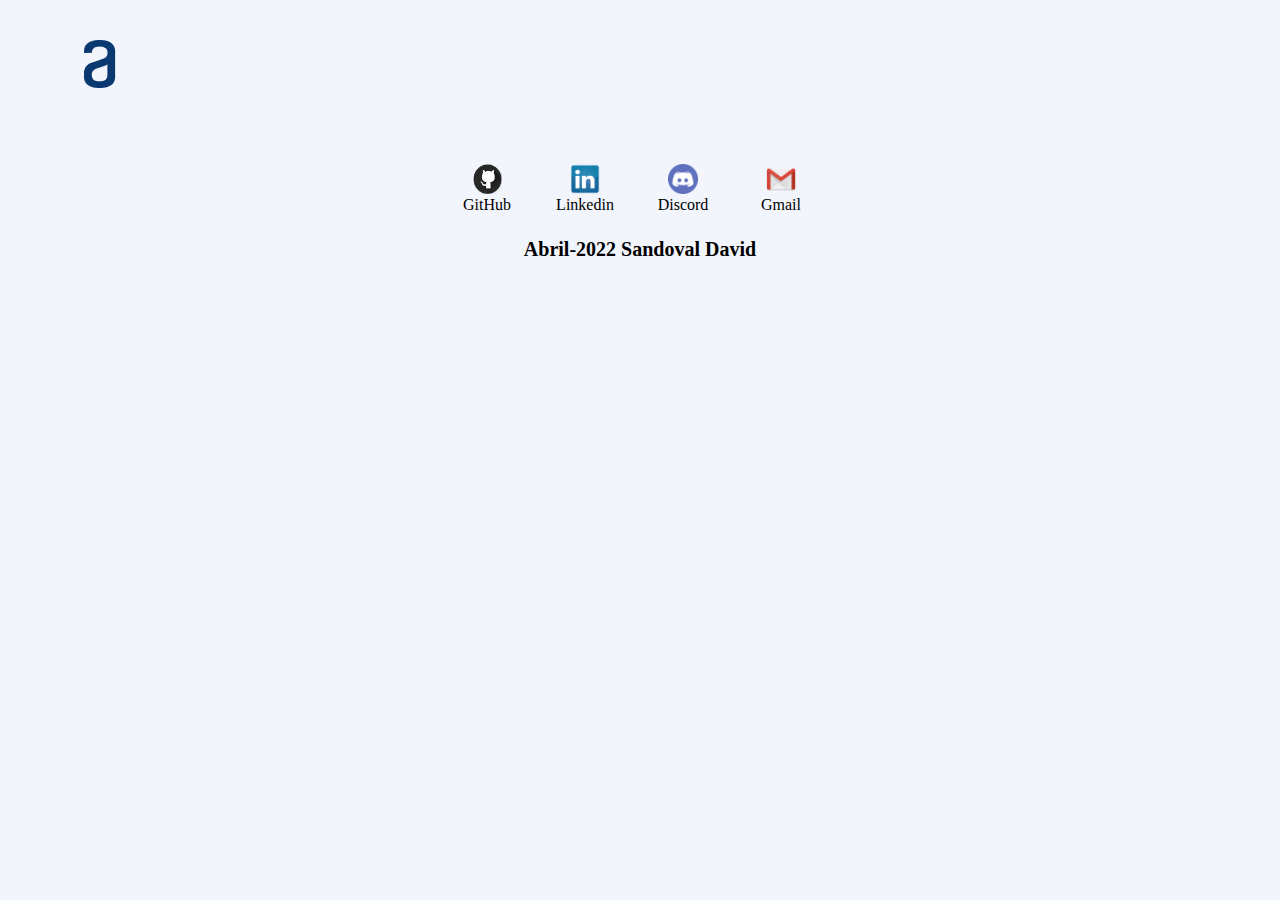
<file: index.html>
<!DOCTYPE html>

<html lang="en">
<head>
    <meta charset="UTF-8">
    <title>Juego de Ahorcados</title>
    <link rel="stylesheet" href="css/reset.css">
    <link rel="stylesheet" href="css/style.css">
</head>
<body>
    <header>
        <img id="logo" src="img/Logo.png">
    </header>
    <main>
        <footer class="datos">
            <div class="cajas">
                <a href="https://github.com/SandovalDavid"><img id="github" src="img/GitHub.png" class="imagenes"  ></a><p class="nombre">GitHub</p>
            </div>
            <div class="cajas">
                <a href="https://www.linkedin.com/in/jdavidsandovals/"><img id="linkedin" src="img/linkedin.png" class="imagenes"></a><p class="nombre">Linkedin</p>
            </div>
            <div class="cajas">
                <a href=""><img id="discord" src="img/discord.png" class="imagenes"></a><p class="nombre">Discord</p>
            </div>
            <div class="cajas">
                <a href="mailto:sandovaldavid2201@gmai.com?subject=Informacion de Proyectos&body=Hola te contacto desde tu pagina web. Quiero saber mas información sobre este proyecto"><img id="gmail" src="img/gmail.png" class="imagenes"></a><p class="nombre">Gmail</p></a>
            </div>
            <p class="creador">Abril-2022 Sandoval David</p>
        </footer>
    </main>
</body>
</html>
</file>
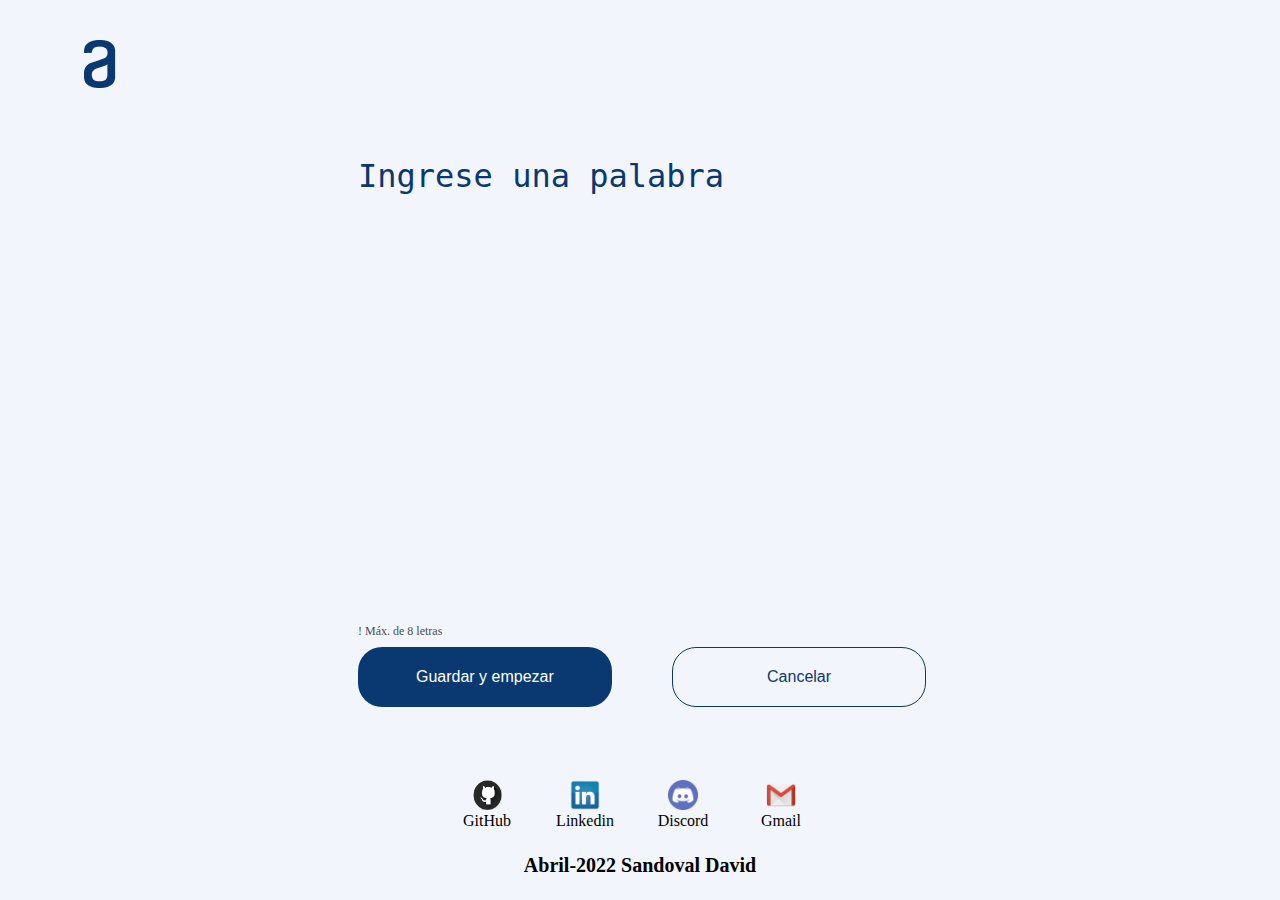
<file: agregar palabras.html>
<!DOCTYPE html>

<html lang="en">
<head>
    <meta charset="UTF-8">
    <title>Juego de Ahorcados - 2</title>
    <link rel="stylesheet" href="css/reset.css">
    <link rel="stylesheet" href="css/style.css">
    <link rel="stylesheet" href="css/style_AP.css">
</head>
<body>
    <header>
        <img id="logo" src="img/Logo.png">
    </header>
    <main>
        <div class="panel-1">
            <div class="panel-texto-boton">
                <textarea id="texto" cols="45" rows="12" placeholder="Ingrese una palabra"></textarea>
                <p class="mensaje-error">&excl; Máx. de 8 letras</p>
                <div class="caja-botones">
                    <a href="/juego.html" id="pagina_juego"><button class="boton" id="b_guardar">Guardar y empezar</button></a>
                    <button class="boton" id="b_cancelar">Cancelar</button>
                </div>
            </div>
        </div>
        <footer class="datos">
            <div class="cajas">
                <a href="https://github.com/SandovalDavid"><img id="github" src="img/GitHub.png" class="imagenes"  ></a><p class="nombre">GitHub</p>
            </div>
            <div class="cajas">
                <a href="https://www.linkedin.com/in/jdavidsandovals/"><img id="linkedin" src="img/linkedin.png" class="imagenes"></a><p class="nombre">Linkedin</p>
            </div>
            <div class="cajas">
                <a href=""><img id="discord" src="img/discord.png" class="imagenes"></a><p class="nombre">Discord</p>
            </div>
            <div class="cajas">
                <a href="mailto:sandovaldavid2201@gmai.com?subject=Informacion de Proyectos&body=Hola te contacto desde tu pagina web. Quiero saber mas información sobre este proyecto"><img id="gmail" src="img/gmail.png" class="imagenes"></a><p class="nombre">Gmail</p></a>
            </div>
            <p class="creador">Abril-2022 Sandoval David</p>
        </footer>
    </main>
    <script src="js/numero_random.js"></script>
    <script src="js/palabras_nuevas.js"></script>
</body>
</html>
</file>
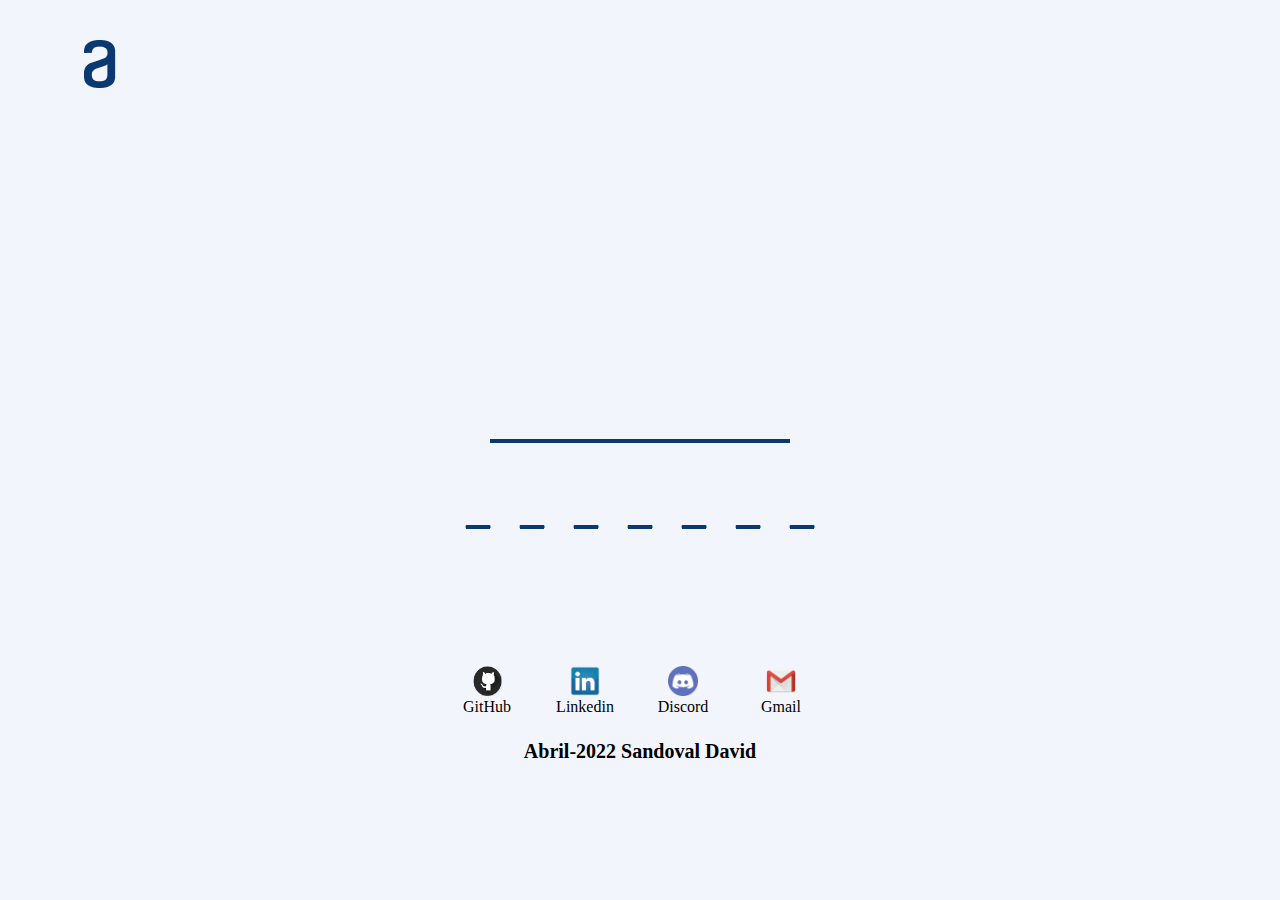
<file: juego.html>
<!DOCTYPE html>

<html lang="en">
<head>
    <meta charset="UTF-8">
    <title>Juego de Ahorcados</title>
    <link rel="stylesheet" href="css/reset.css">
    <link rel="stylesheet" href="css/style.css">
    <link rel="stylesheet" href="css/style_J.css">
</head>
<body>
    <header>
        <img id="logo" src="img/Logo.png">
    </header>
    <main>
        <div id="panel-juego">
            <div id="panel-dibujo"><canvas id="dibujo" width="300px" height="360px"></canvas></div>
            <div id="panel-palabra"></div>
            <div id="panel-letra-erronea"></div>
            <div id="panel-mensaje"></div>
        </div>
        <footer class="datos">
            <div class="cajas">
                <a href="https://github.com/SandovalDavid"><img id="github" src="img/GitHub.png" class="imagenes" ></a><p class="nombre">GitHub</p>
            </div>
            <div class="cajas">
                <a href="https://www.linkedin.com/in/jdavidsandovals/"><img id="linkedin" src="img/linkedin.png" class="imagenes"></a><p class="nombre">Linkedin</p>
            </div>
            <div class="cajas">
                <a href=""><img id="discord" src="img/discord.png" class="imagenes"></a><p class="nombre">Discord</p>
            </div>
            <div class="cajas">
                <a href="mailto:sandovaldavid2201@gmai.com?subject=Informacion de Proyectos&body=Hola te contacto desde tu pagina web. Quiero saber mas información sobre este proyecto"><img id="gmail" src="img/gmail.png" class="imagenes"></a><p class="nombre">Gmail</p></a>
            </div>
            <p class="creador">Abril-2022 Sandoval David</p>
        </footer>
    </main>
    <script src="js/numero_random.js"></script>
    <script src="js/palabra_adivinar.js"></script>

</body>
</html>
</file>
<file: css/style.css>
body{
    background: #F3F5FC;
}
header{
    margin: 40px 0 0 40px;
}
main{
    width: 940px;
    height: auto;
    margin: auto;
}
.botones{
    display: block;
}
#b1{
    width: 320px;
    height: 80px;
    margin: 25% auto 2em ;
    font-size: 18px;
    color: white;
    background: #0A3871;
    border: 0px;
    border-radius: 24px;
}
#b2{
    width: 280px;
    height: 40px;
    margin: 2em auto 35%;
    font-size: 16px;
    color: #0A3871;
    border: 1px solid #0A3871;
    border-radius: 24px;
}
.datos {
    width: 400px;
    margin: 3em auto 0 auto;
    padding: 0 5%;
}
.cajas{
    display: inline-block;
    margin: 25px 0;
    width: calc(90%/4 + 4px);
    height: 50px;
}
.imagenes{
    width: 30px;
    height: 30px;
    margin: 0 calc((100% - 30px)/2);
}
.imagenes:hover{
    opacity: 0.5;
    transition: 0.5s;
}
.imagenes:active{
    width: 28px;
    height: 28px;
}
.nombre{
    text-align: center;
}
.creador{
    text-align: center;
    font-weight: bold;
    font-size: 20px;
}
</file>
<file: css/style_AP.css>
.panel-1{
    margin: 2em auto;
}
#texto{
    width: 60%;
    margin: 2em auto 0;
    display: block;
    font-size: 32px;
    background:#F3F5FC;
    color: #0A3871;
    overflow: auto;
    resize: none;
    border: 0px;
}
::placeholder { color: #0A3871; }

#texto:focus{
    outline: 0 none;
}
.mensaje-error, .caja-botones{
    width: 60%;
    margin: 0 auto;
    margin-top: 10px;
}
.mensaje-error{
    color: #495057;
    font-size: 12px;
}
.boton{
    width: 45%;
    height: 60px;
    font-size: 16px;
    border-radius: 24px;
    border: 0px;
}
#b_guardar{
    background: #0A3871;
    color: white;
}
#b_cancelar{
    border: 1px solid #0A3871;
    background: #F3F5FC ;
    color: #0A3871;
    position: relative;
    right: -10%;
}
.boton:hover{
    opacity: 0.9;
    transition: 0.2s;
    padding: 0;
    font-size: 18px;
}
.boton:active{
    padding: 0;
    font-size: 20px;
    transition: 0.2s;
}
</file>
<file: css/style_J.css>
#panel-juego{
    width: 100%;
}
#panel-dibujo{
    width: 300px;
    height: 360px;
    margin: 0 auto;
}
canvas{
    position: relative;
    background: #F3F5FC;
    margin: 0 auto;
}
#panel-palabra, #panel-letra-erronea{
    width: 100%;
    padding: 1em 0px;
    text-align: center;
}
.letra{
    text-decoration: underline;
}
.letra, .letraError{
    display: inline-block;
    padding: 5px;
    padding: 5px;
    margin: 10px;
    color: #0A3871;
    font-size: 48px;
    font-family: 'Inter';
    font-style: normal;

}
.letraError{
    color: #495057;
    font-size: 24px;
}

#panel-mensaje {
    position: relative;
    top: -422px;
    left: 621px;
    width: 300px;
    z-index: 1;
}

.mensaje {
    background: gray;
    color: white;
    font-size: 30px;
    display: inline-block;
    text-align: center;
    padding: 1em 0;
    border-radius: 20px;
    width: 100%;
}

.boton-volver {
    display: block;
    margin: 20px auto;
    padding: 10px 20px;
    background: #0A3871;
    color: white;
    border: none;
    border-radius: 24px;
    font-size: 16px;
    cursor: pointer;
}

.boton-volver:hover {
    opacity: 0.9;
    transition: 0.2s;
}
</file>
